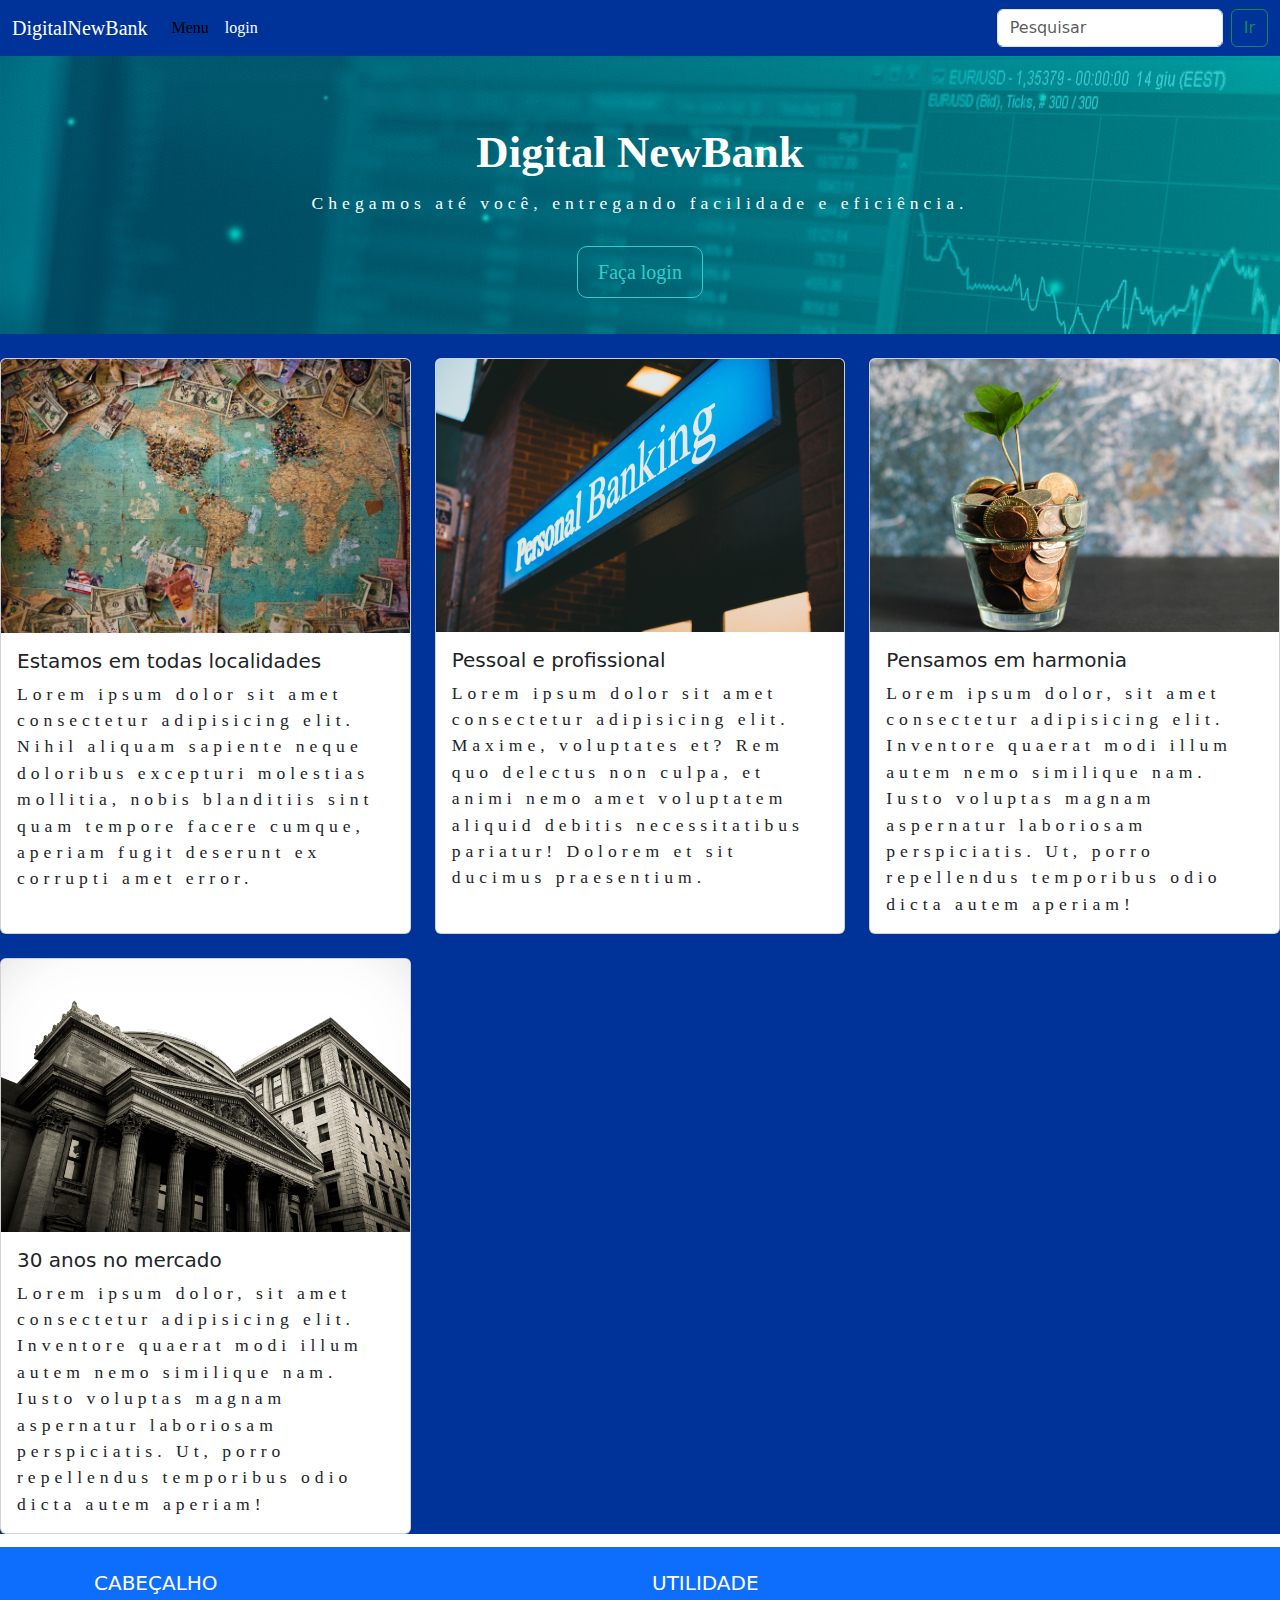
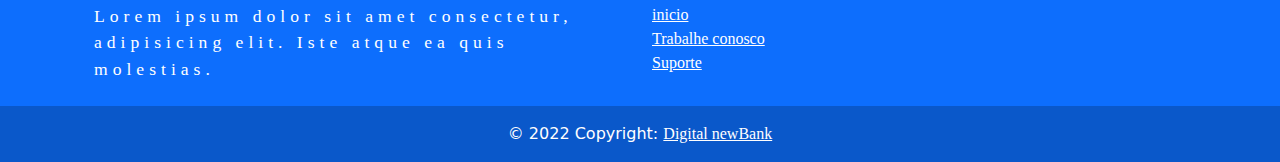
<file: html/index.html>
<!DOCTYPE html>
<html lang="pt-br">
<head>
    <meta charset="UTF-8">
    <meta http-equiv="X-UA-Compatible" content="IE=edge">
    <meta name="viewport" content="width=device-width, initial-scale=1.0">
    <title>DigitalNewBank-menu</title>
	<link href="https://cdn.jsdelivr.net/npm/bootstrap@5.0.2/dist/css/bootstrap.min.css" rel="stylesheet">
	<link rel="stylesheet" href="../css/menu.css">
</head>
<body>
    <nav class="navbar navbar-expand-lg customize-color ">

        <div class="container-fluid">
          <a class="navbar-brand fundo-cor-branca" href="./index.html">Digital<span class="color-blue">New</span>Bank</a>
          <button class="navbar-toggler" type="button" data-bs-toggle="collapse" data-bs-target="#navbarSupportedContent" aria-controls="navbarSupportedContent" aria-expanded="false" aria-label="Toggle navigation">
            <span class="navbar-toggler-icon"></span>
          </button>
          <div class="collapse navbar-collapse" id="navbarSupportedContent">
            <ul class="navbar-nav me-auto mb-2 mb-lg-0">
              <li class="nav-item">
                <a class="nav-link active fundo-cor-branca" aria-current="page" href="./index.html">Menu</a>
              </li>
              <li class="nav-item">
                <a class="nav-link fundo-cor-branca" href="./login.html">login</a>
              </li>
                              
            </ul>
            <form class="d-flex customize-button" role="search">
              <input class="form-control me-2" type="search" placeholder="Pesquisar" aria-label="Search">
              <button class="btn btn-outline-success customize-button" type="submit">Ir</button>
            </form>
          </div>
        </div>
      </nav>

      
     
       
        <section class="header">
            <h1>Digital NewBank</h1>
            <p>Chegamos até você, entregando facilidade e eficiência.</p>
            <a href="./login.html" class="btn-bgstroke">Faça login</a>
        </section>
        
        <div class="row row-cols-1 row-cols-md-3 g-4 customize-color">
            <div class="col-3">
              <div class="card h-100">
                <img src="../img/map-bank.jpg" class="card-img-top" alt="...">
                <div class="card-body">
                  <h5 class="card-title">Estamos em todas localidades</h5>
                  <p class="card-text">Lorem ipsum dolor sit amet consectetur adipisicing elit. Nihil aliquam sapiente neque doloribus excepturi molestias mollitia, nobis blanditiis sint quam tempore facere cumque, aperiam fugit deserunt ex corrupti amet error.</p>
                </div>                
              </div>
            </div>
            <div class="col-3">
              <div class="card h-100">
                <img src="../img/personal-bank.jpg" class="card-img-top" alt="...">
                <div class="card-body">
                  <h5 class="card-title">Pessoal e profissional</h5>
                  <p class="card-text">Lorem ipsum dolor sit amet consectetur adipisicing elit. Maxime, voluptates et? Rem quo delectus non culpa, et animi nemo amet voluptatem aliquid debitis necessitatibus pariatur! Dolorem et sit ducimus praesentium.</p>
                </div>               
              </div>
            </div>
            <div class="col-3">
              <div class="card h-100">
                <img src="../img/safe-bank.jpg" class="card-img-top" alt="...">
                <div class="card-body">
                  <h5 class="card-title">Pensamos em harmonia</h5>
                  <p class="card-text">Lorem ipsum dolor, sit amet consectetur adipisicing elit. Inventore quaerat modi illum autem nemo similique nam. Iusto voluptas magnam aspernatur laboriosam perspiciatis. Ut, porro repellendus temporibus odio dicta autem aperiam!</p>
                </div>               
              </div>
            </div>
            <div class="col-3">
                <div class="card h-100">
                  <img src="../img/imperium-bank.jpg" class="card-img-top" alt="...">
                  <div class="card-body">
                    <h5 class="card-title">30 anos no mercado</h5>
                    <p class="card-text">Lorem ipsum dolor, sit amet consectetur adipisicing elit. Inventore quaerat modi illum autem nemo similique nam. Iusto voluptas magnam aspernatur laboriosam perspiciatis. Ut, porro repellendus temporibus odio dicta autem aperiam!</p>
                  </div>
                 
                </div>
              </div>
          </div>
      </main>
      <footer class="bg-primary text-white text-center text-lg-start margem-top">
        <!-- Grid container -->
        <div class="container p-4">
          <!--Grid row-->
          <div class="row">
            <!--Grid column-->
            <div class="col-lg-6 col-md-12 mb-4 mb-md-0">
              <h5 class="text-uppercase">Cabeçalho</h5>
      
              <p>
                Lorem ipsum dolor sit amet consectetur, adipisicing elit. Iste atque ea quis
                molestias. 
              </p>
            </div>
            <!--Grid column-->
      
            <!--Grid column-->
            <div class="col-lg-3 col-md-6 mb-4 mb-md-0">
              <h5 class="text-uppercase">Utilidade</h5>
      
              <ul class="list-unstyled mb-0">
                <li>
                  <a href="#!" class="text-white">inicio</a>
                </li>
                <li>
                  <a href="#!" class="text-white">Trabalhe conosco</a>
                </li>
                <li>
                  <a href="#!" class="text-white">Suporte</a>
                </li>
                <li>
                  <a href="#!" class="text-white"></a>
                </li>
              </ul>
            </div>
           
            
          </div>
         
        </div>
        
        <div class="text-center p-3" style="background-color: rgba(0, 0, 0, 0.2);">
          © 2022 Copyright:
          <a class="text-white" href="https://mdbootstrap.com/">Digital newBank</a>
        </div>
        
      </footer>




 


</body>
</html>
</file>
<file: css/menu.css>
.customize-color{
    background-color: #003399;

}

.customize-button:hover{
    background-color: #003399;
    border-color: #003399
}

.fundo-cor-branca{
    color: #ffffff;

}

.fundo-cor-branca:hover{
    color:#29B3D1;

}

.fundo-menu-imagem{
    vertical-align: baseline;
    height: 40vw;
    width: 100%;
   

}

.margem-top{
    margin-top:1%;

}

@import url(https://fonts.googleapis.com/css?family=Lato:400,300,100,700,900);

h1,
p,
a{
  margin: 0;
  padding: 0;
  font-family: 'Lato';
}

h1 {
  font-size: 2.8em;
  padding: 10px 0;
  font-weight: 800;
}

p {
  font-size: 1.1em;
  font-weight: 100;
  letter-spacing: 5px;
}

.header {
  width: 100%;
  padding:60px 0;
  text-align: center;
  background-image: url("../img/banner_index.jpg");
  color: white;
}


.btn-bgstroke {
  font-size: 20px;
  display: inline-block;
  border: 1px solid white;
  padding: 10px 20px;
  border-radius: 10px;
  cursor: pointer;
  font-weight: 300;
  margin-top: 30px;
  text-decoration: none; 
}

.btn-bgstroke:hover {
  background-color: white;
  transition: 0.5s;
  color: #33cccc;
}

.btn-bgstroke{
    color:#33cccc ;
    border-color:#33cccc;
}
</file>
